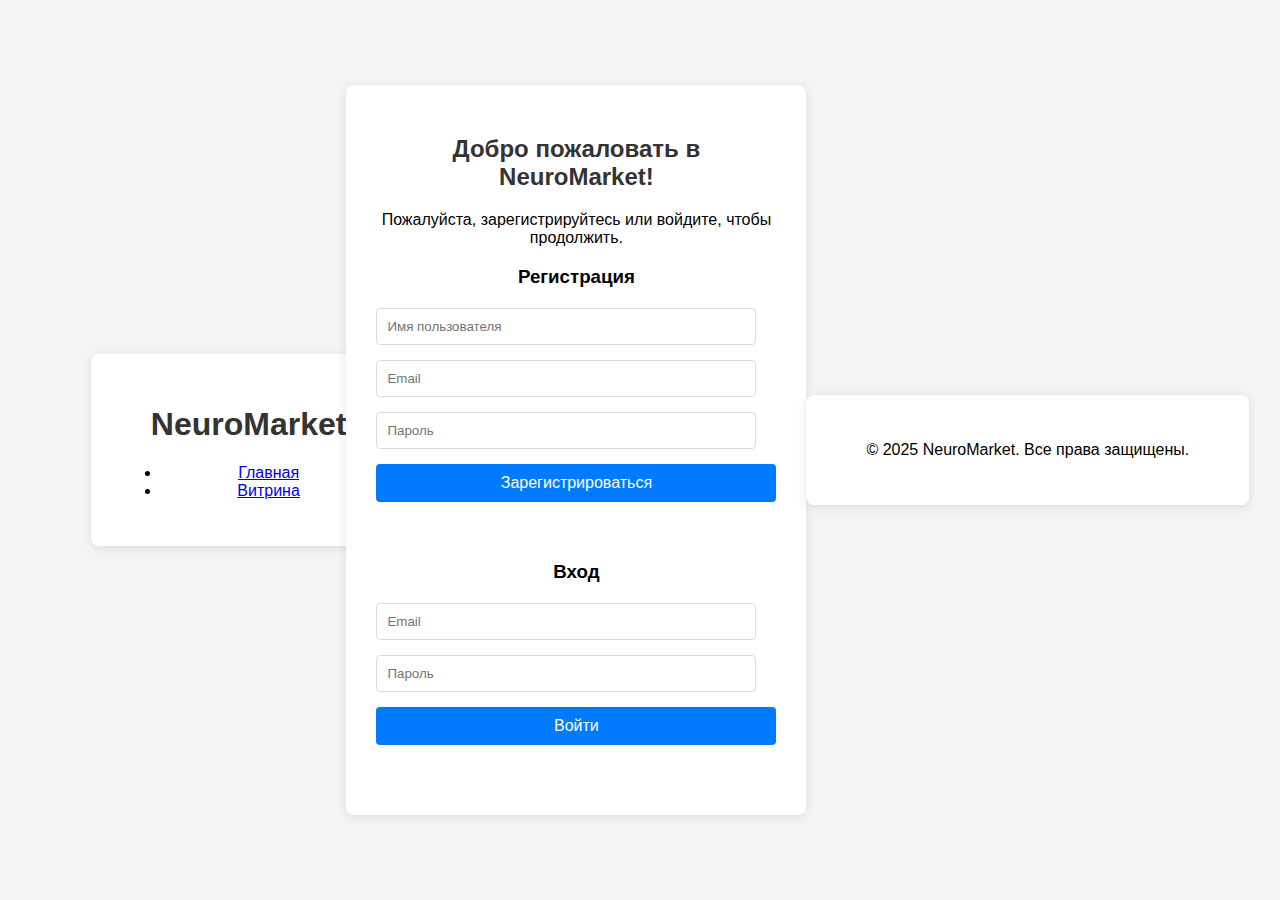
<file: index.html>
<!DOCTYPE html>
<html lang="ru">

<head>
    <meta charset="UTF-8">
    <meta name="viewport" content="width=device-width, initial-scale=1.0">
    <title>Регистрация и Вход | NeuroMarket</title>
    <link rel="stylesheet" href="style.css">
</head>

<body>
    <header>
        <div class="container">
            <h1>NeuroMarket</h1>
            <nav>
                <ul>
                    <li><a href="/">Главная</a></li>
                    <li><a href="/store.html">Витрина</a></li>
                </ul>
            </nav>
        </div>
    </header>

    <main class="container auth-form">
       <span id="user-display"></span>
        <h2>Добро пожаловать в NeuroMarket!</h2>
        <p>Пожалуйста, зарегистрируйтесь или войдите, чтобы продолжить.</p>

        <div class="form-container">
            <h3>Регистрация</h3>
            <form id="registerForm">
                <input type="text" id="registerUsername" placeholder="Имя пользователя" required>
                <input type="email" id="registerEmail" placeholder="Email" required>
                <input type="password" id="registerPassword" placeholder="Пароль" required>
                <button type="submit">Зарегистрироваться</button>
                <div id="registerMessage" class="message"></div>
            </form>
        </div>

        <div class="form-container">
            <h3>Вход</h3>
            <form id="loginForm">
                <input type="email" id="loginEmail" placeholder="Email" required>
                <input type="password" id="loginPassword" placeholder="Пароль" required>
                <button type="submit">Войти</button>
                <div id="loginMessage" class="message"></div>
            </form>
        </div>
    </main>
<div id="auth-section"></div>
    <footer>
        <div class="container">
            <p>&copy; 2025 NeuroMarket. Все права защищены.</p>
        </div>
    </footer>

    <script src="script.js"></script>
</body>

</html>
</file>
<file: style.css>
body {
    font-family: Arial, sans-serif;
    background-color: #f4f4f4;
    display: flex;
    justify-content: center;
    align-items: center;
    min-height: 100vh;
    margin: 0;
}

.container {
    background-color: #fff;
    padding: 30px;
    border-radius: 8px;
    box-shadow: 0 2px 10px rgba(0, 0, 0, 0.1);
    width: 100%;
    max-width: 400px;
    text-align: center;
}

h1,
h2 {
    color: #333;
}

form {
    margin-top: 20px;
    text-align: left;
}

label {
    display: block;
    margin-bottom: 5px;
    color: #555;
}

input[type="text"],
input[type="email"],
input[type="password"] {
    width: calc(100% - 20px);
    padding: 10px;
    margin-bottom: 15px;
    border: 1px solid #ddd;
    border-radius: 4px;
    box-sizing: border-box;
    /* чтобы padding не увеличивал ширину */
}

button {
    background-color: #007bff;
    color: white;
    padding: 10px 15px;
    border: none;
    border-radius: 4px;
    cursor: pointer;
    font-size: 16px;
    width: 100%;
    box-sizing: border-box;
    transition: background-color 0.3s ease;
}

button:hover {
    background-color: #0056b3;
}

.message {
    margin-top: 20px;
    padding: 10px;
    border-radius: 4px;
    font-weight: bold;
}

.message.success {
    background-color: #d4edda;
    color: #155724;
    border: 1px solid #c3e6cb;
}

.message.error {
    background-color: #f8d7da;
    color: #721c24;
    border: 1px solid #f5c6cb;
}
</file>
